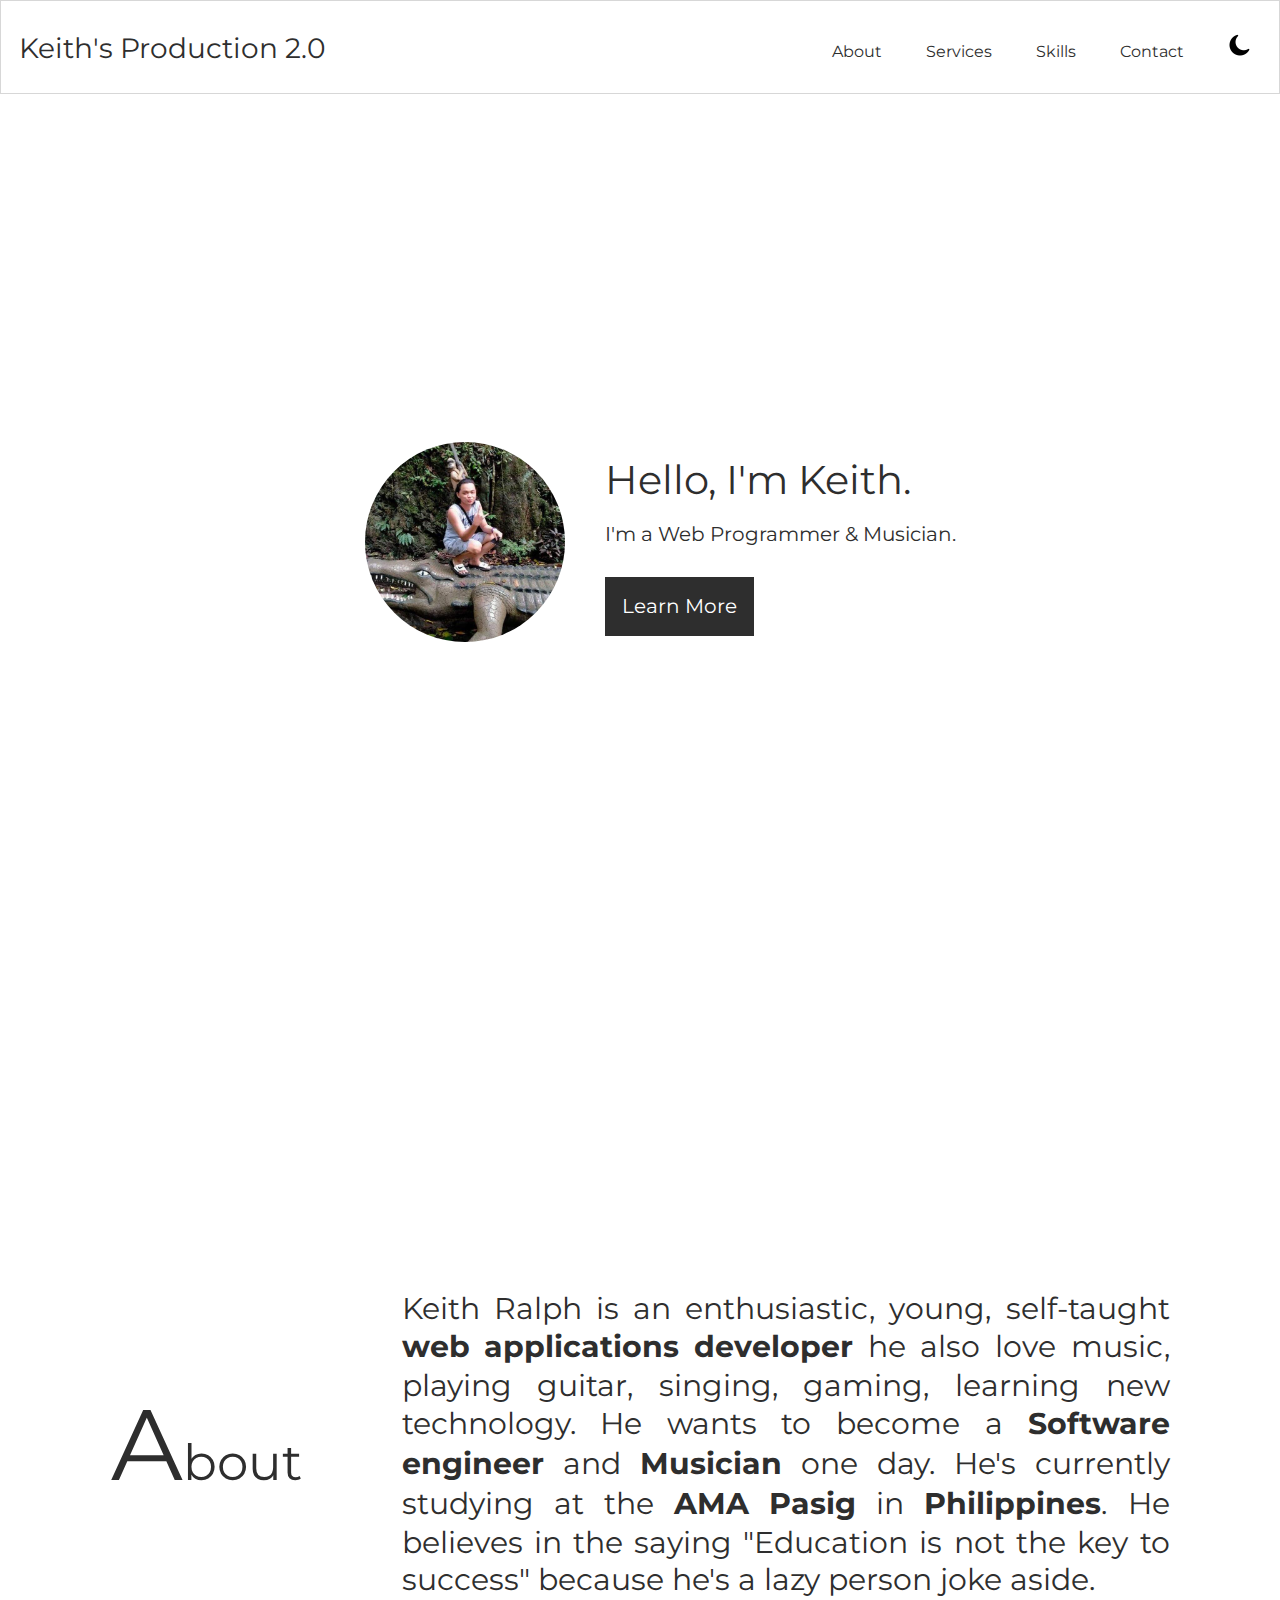
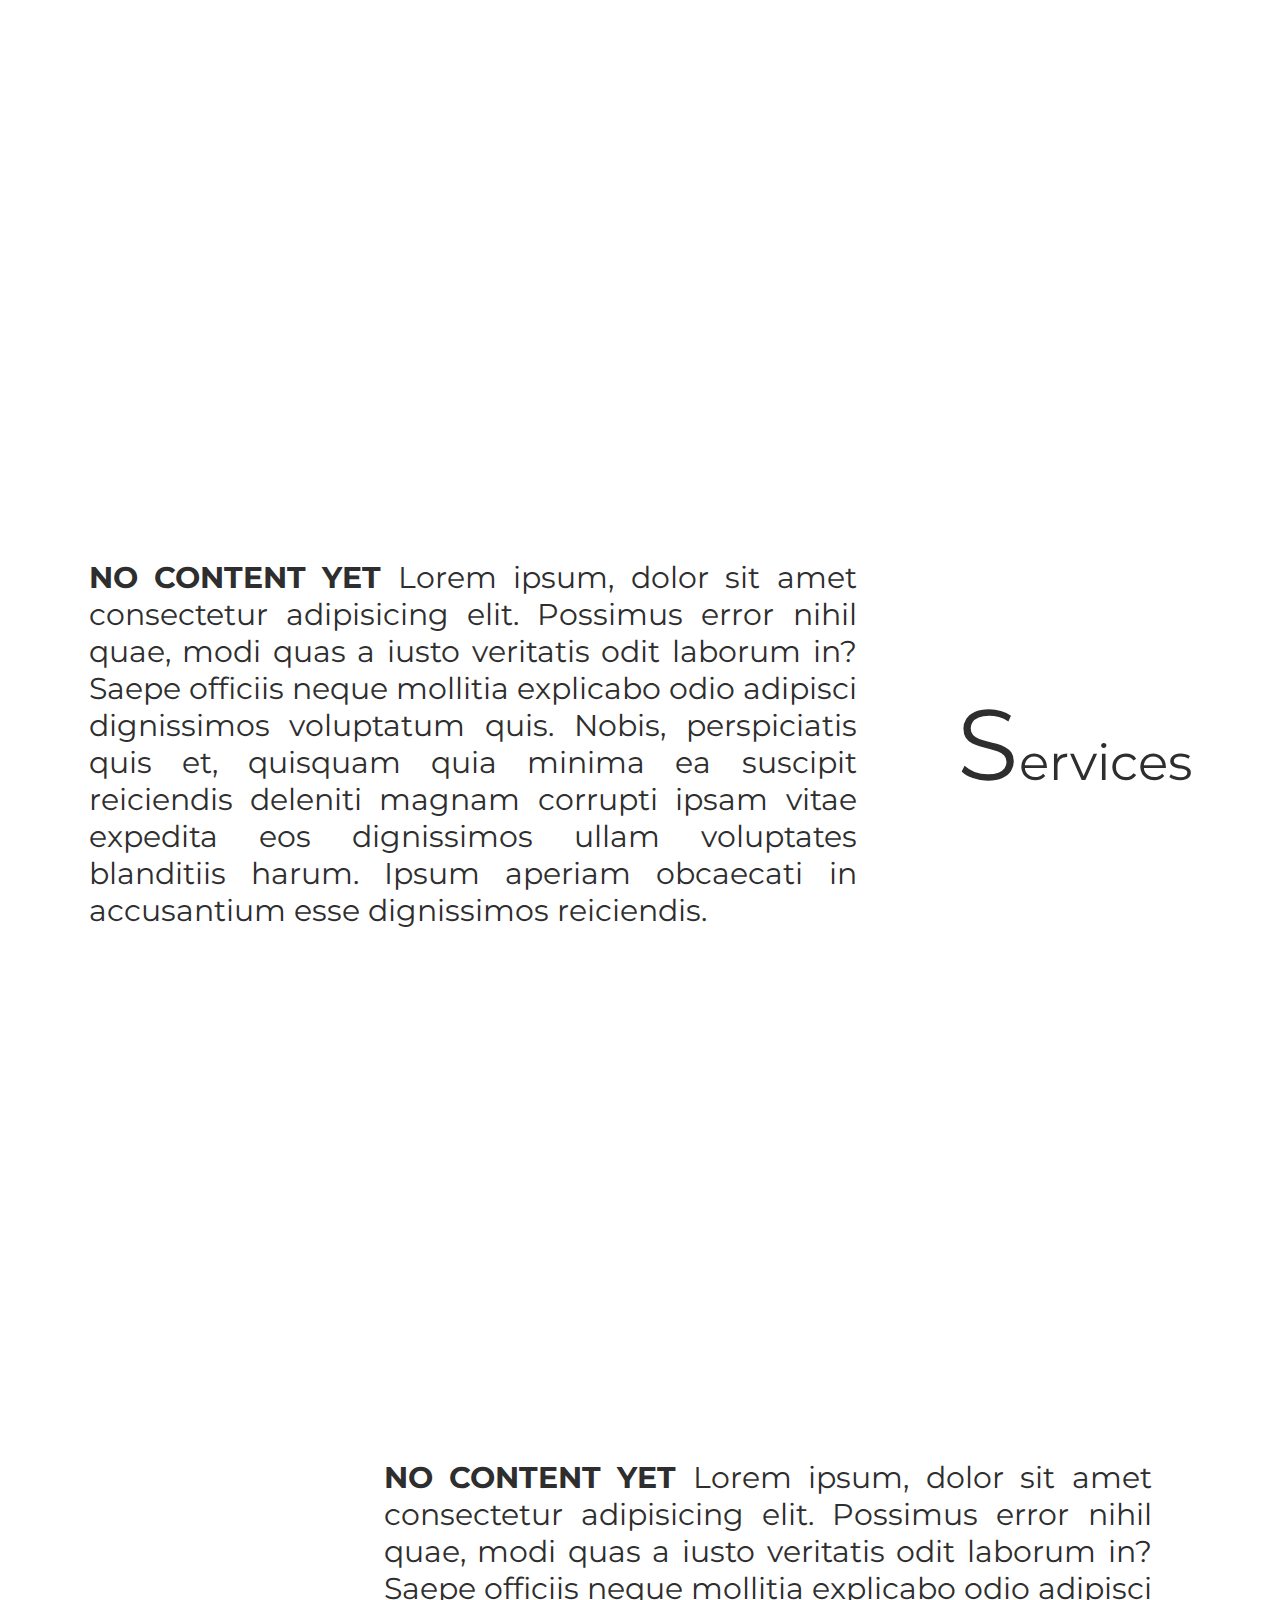
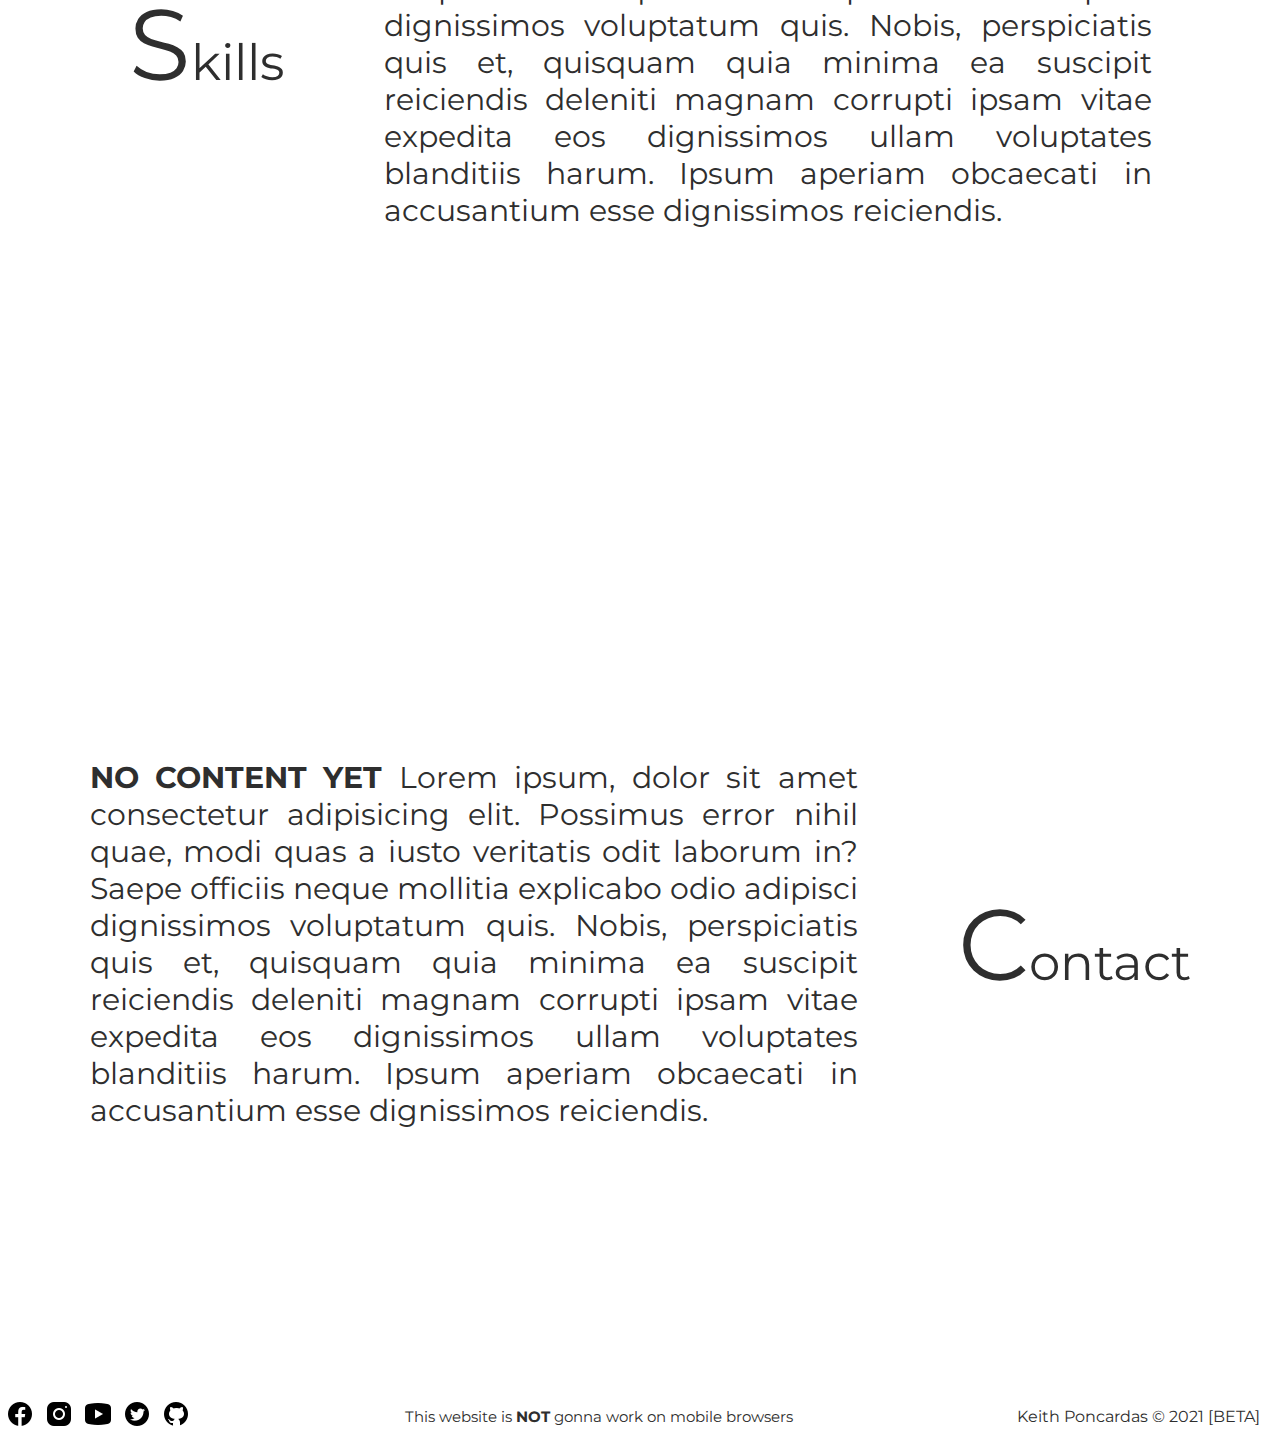
<file: Keith's Production 2.0 [New Version]/index.html>
<!DOCTYPE html>
<html lang="en">
  <head>
    <meta charset="UTF-8" />
    <meta http-equiv="X-UA-Compatible" content="IE=edge" />
    <meta name="viewport" content="width=device-width, initial-scale=1.0" />
    <link rel="stylesheet" href="style.css" />
    <script>
      document.addEventListener("contextmenu", (event) =>
        event.preventDefault()
      );
    </script>
    <title>Keith's Production 2.0</title>
  </head>
  <body>
    <header class="main-header">
      <div class="max-content-width">
        <div class="page-logo">
          <h1 class="logo-h1">
            <a href="#">Keith's <span>Production 2.0</span></a>
          </h1>
        </div>
        <nav class="navigation-bar">
          <ul class="menu-list">
            <li><a href="#html-about">About</a></li>
            <li><a href="#html-services">Services</a></li>
            <li><a href="#html-skills">Skills</a></li>
            <li><a href="#html-contact">Contact</a></li>
            <li>
              <a href="index-dark.html"
                ><img src="Media/night-mode.png" alt="night-mode-icon"
              /></a>
            </li>
          </ul>
        </nav>
      </div>
    </header>
    <main>
      <section class="section-1-home">
        <div class="image-content">
          <img
            src="Media/my-profile-image.jpg"
            alt="Keith's-Profile-Image"
            width="300"
            height="300"
          />
        </div>
        <div class="text-content">
          <div class="text-1">Hello, I'm Keith.</div>
          <div class="text-2">I'm a Web Programmer & Musician.</div>
          <a href="#html-learn-more">Learn More</a>
        </div>
      </section>
      <article class="css-learn-more" id="html-learn-more">
        <section class="css-about" id="html-about">
          <div>
            <h3><span>A</span>bout</h3>
            <p>
              Keith Ralph is an enthusiastic, young, self-taught
              <span
                ><a
                  href="https://searchcloudcomputing.techtarget.com/definition/web-application-development"
                  target="_blank"
                  >web applications developer</a
                ></span
              >
              he also love music, playing guitar, singing, gaming, learning new
              technology. He wants to become a
              <span
                ><a
                  href="https://en.wikipedia.org/wiki/Software_engineering#:~:text=A%20software%20engineer%20is%20a,of%20engineering%20education%20or%20skills.&text=Modern%20processes%20use%20software%20versioning."
                  target="_blank"
                  >Software engineer</a
                ></span
              >
              and
              <span
                ><a
                  href="https://en.wikipedia.org/wiki/Musician"
                  target="_blank"
                  >Musician</a
                ></span
              >
              one day. He's currently studying at the
              <span
                ><a href="https://www.ama.edu.ph/" target="_blank"
                  >AMA Pasig</a
                ></span
              >
              in
              <span
                ><a
                  href="https://en.wikipedia.org/wiki/Philippines"
                  target="_blank"
                  >Philippines</a
                ></span
              >. He believes in the saying "Education is not the key to success"
              because he's a lazy person joke aside.
            </p>
          </div>
        </section>
        <section class="css-services" id="html-services">
          <div>
            <p>
              <strong>NO CONTENT YET</strong> Lorem ipsum, dolor sit amet
              consectetur adipisicing elit. Possimus error nihil quae, modi quas
              a iusto veritatis odit laborum in? Saepe officiis neque mollitia
              explicabo odio adipisci dignissimos voluptatum quis. Nobis,
              perspiciatis quis et, quisquam quia minima ea suscipit reiciendis
              deleniti magnam corrupti ipsam vitae expedita eos dignissimos
              ullam voluptates blanditiis harum. Ipsum aperiam obcaecati in
              accusantium esse dignissimos reiciendis.
            </p>
            <h3><span>S</span>ervices</h3>
          </div>
        </section>
        <section class="css-skills" id="html-skills">
          <h3><span>S</span>kills</h3>
          <p>
            <strong>NO CONTENT YET</strong> Lorem ipsum, dolor sit amet
            consectetur adipisicing elit. Possimus error nihil quae, modi quas a
            iusto veritatis odit laborum in? Saepe officiis neque mollitia
            explicabo odio adipisci dignissimos voluptatum quis. Nobis,
            perspiciatis quis et, quisquam quia minima ea suscipit reiciendis
            deleniti magnam corrupti ipsam vitae expedita eos dignissimos ullam
            voluptates blanditiis harum. Ipsum aperiam obcaecati in accusantium
            esse dignissimos reiciendis.
          </p>
        </section>
        <section class="css-contact" id="html-contact">
          <div>
            <p>
              <strong>NO CONTENT YET</strong> Lorem ipsum, dolor sit amet
              consectetur adipisicing elit. Possimus error nihil quae, modi quas
              a iusto veritatis odit laborum in? Saepe officiis neque mollitia
              explicabo odio adipisci dignissimos voluptatum quis. Nobis,
              perspiciatis quis et, quisquam quia minima ea suscipit reiciendis
              deleniti magnam corrupti ipsam vitae expedita eos dignissimos
              ullam voluptates blanditiis harum. Ipsum aperiam obcaecati in
              accusantium esse dignissimos reiciendis.
            </p>
            <h3><span>C</span>ontact</h3>
          </div>
        </section>
      </article>
    </main>
    <footer class="main-footer">
      <div class="media-icon">
        <ul class="media-icon-list">
          <li>
            <a
              href="https://www.facebook.com/profile.php?id=100074379668615"
              target="_blank"
              ><img src="Media/fb-icon.png" alt="facebook-icon"
            /></a>
          </li>
          <li>
            <a
              href="https://www.instagram.com/kit.phonecardust/?fbclid=IwAR2_eEP3q3gTss5YEjLtskVVGVi-RNbKOltCuHqjLwITiZWSCR0khgoS2Is"
              target="_blank"
              ><img src="Media/insta-icon.png" alt="instagram-icon"
            /></a>
          </li>
          <li>
            <a
              href="https://www.youtube.com/channel/UCT0F4AQVXWendtSR2tWOqEA"
              target="_blank"
              ><img src="Media/yt-icon.png" alt="youtube-icon"
            /></a>
          </li>
          <li>
            <a href="#" target="_blank"
              ><img src="Media/twt-icon.png" alt="tweeter-icon"
            /></a>
          </li>
          <li>
            <a href="https://github.com/" target="_blank"
              ><img src="Media/gh-icon.png" alt=""
            /></a>
          </li>
        </ul>
      </div>
      <div class="notice-text">
        This website is <span>NOT</span> gonna work on mobile browsers
      </div>
      <div class="copyright-text">
        <p>Keith Poncardas &copy; 2021 [BETA]</p>
      </div>
    </footer>
  </body>
</html>
</file>
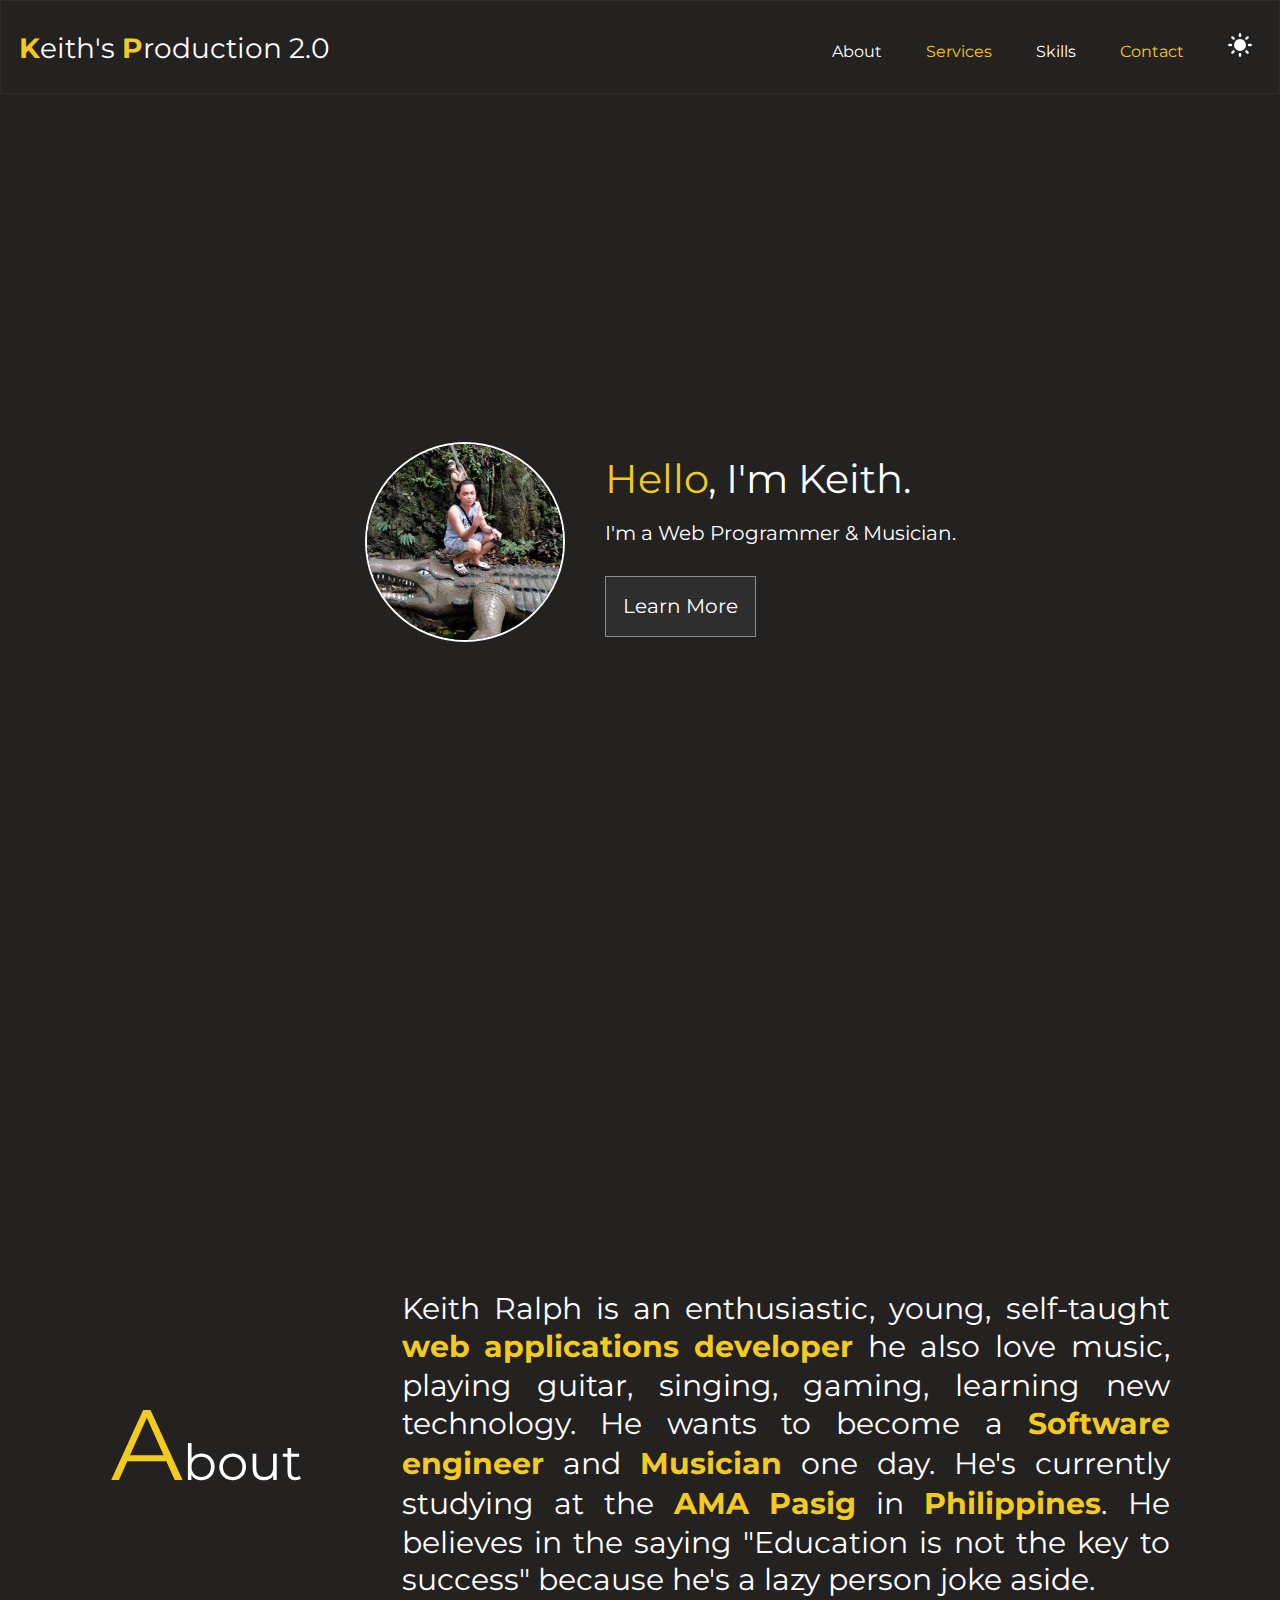
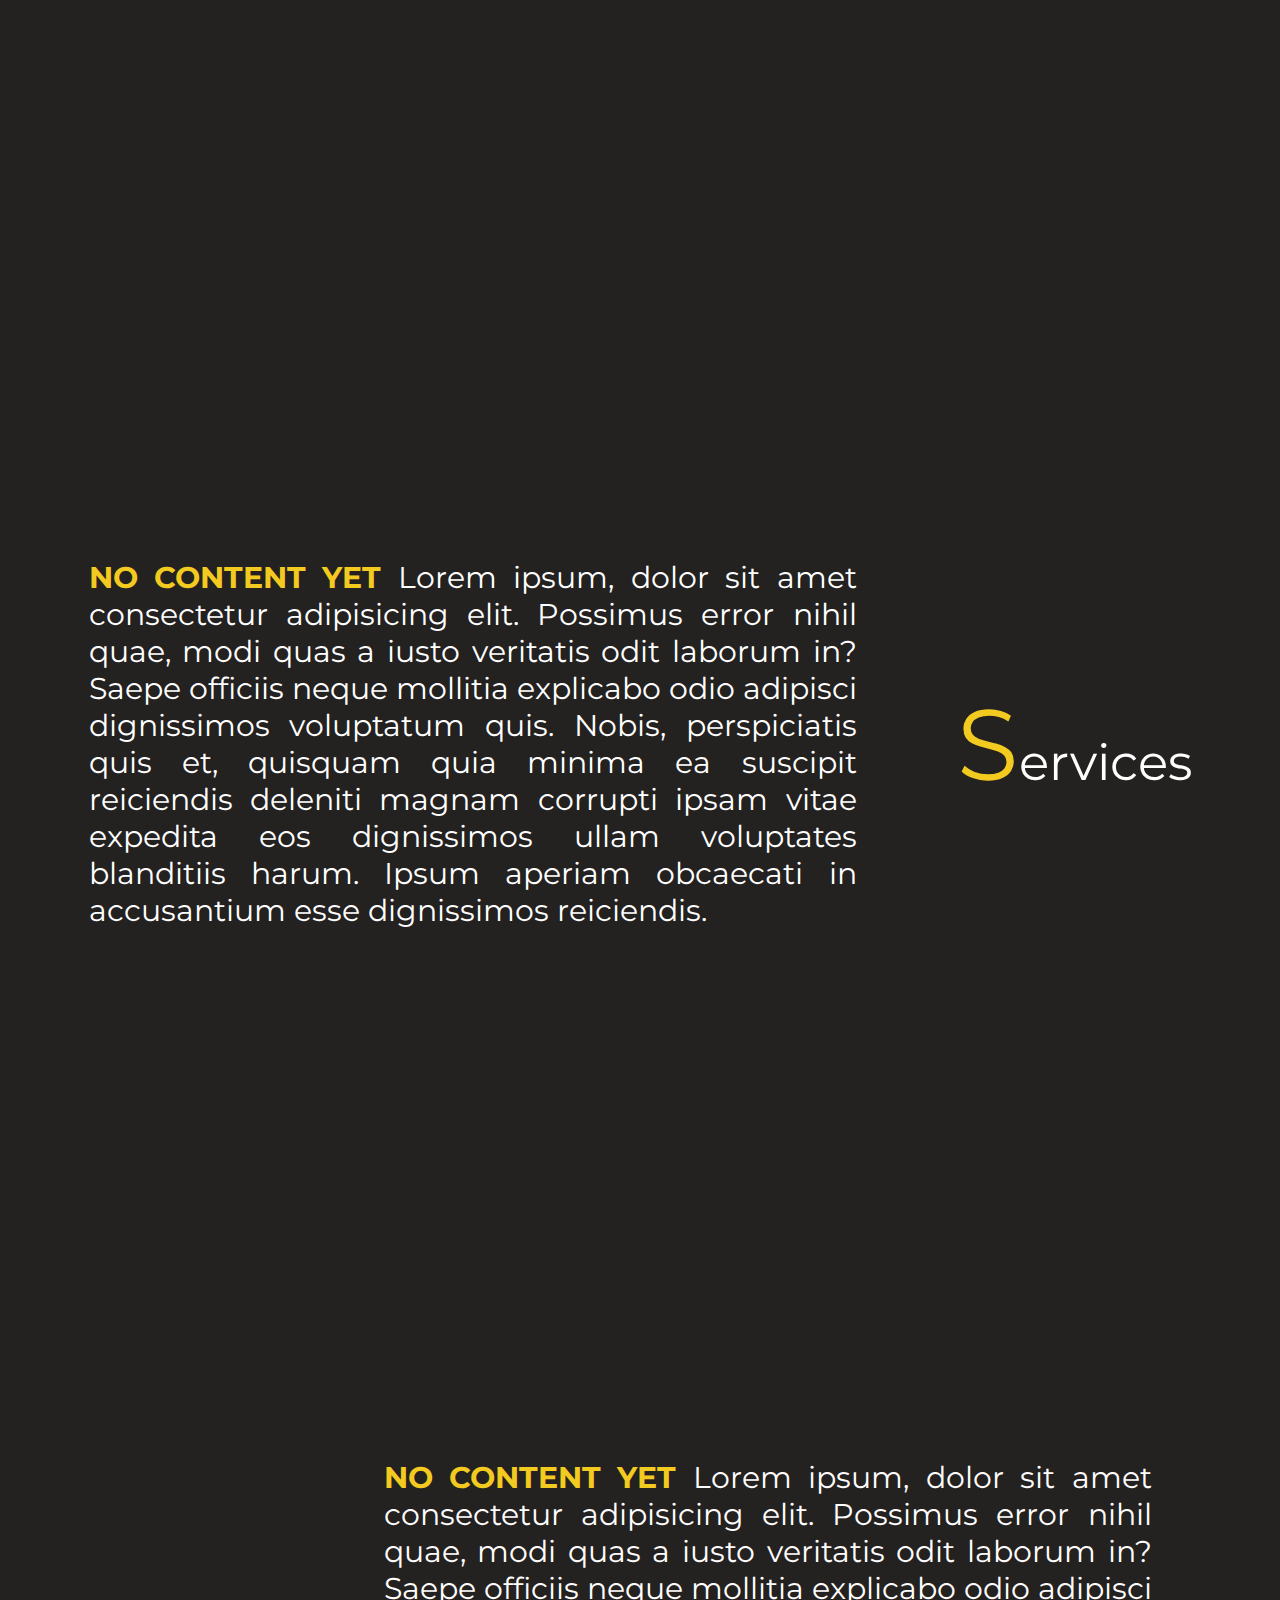
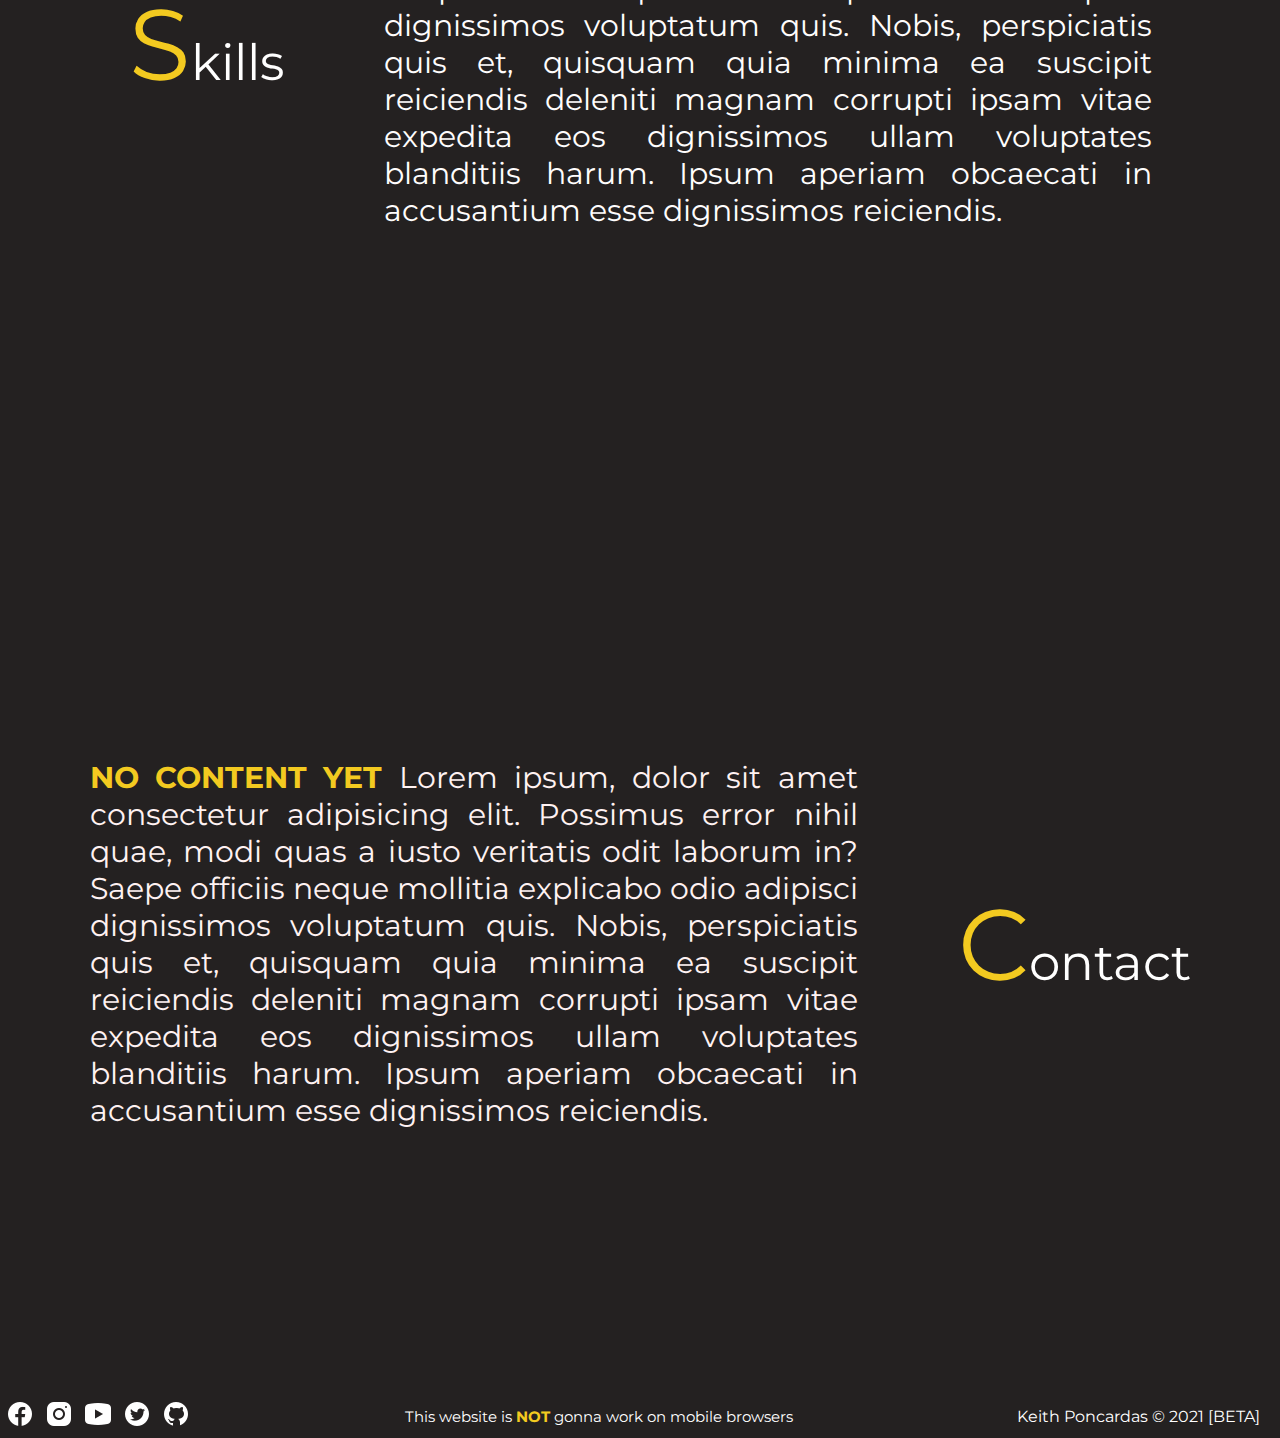
<file: Keith's Production 2.0 [New Version]/index-dark.html>
<!DOCTYPE html>
<html lang="en">
  <head>
    <meta charset="UTF-8" />
    <meta http-equiv="X-UA-Compatible" content="IE=edge" />
    <meta name="viewport" content="width=device-width, initial-scale=1.0" />
    <link rel="stylesheet" href="style-dark.css" />
    <script>
      document.addEventListener("contextmenu", (event) =>
        event.preventDefault()
      );
    </script>
    <title>Keith's Production 2.0</title>
  </head>
  <body>
    <header class="main-header">
      <div class="max-content-width">
        <div class="page-logo">
          <h1 class="logo-h1">
            <a href="#"
              ><span class="h1-ylw">K</span>eith's
              <span><span class="h1-ylw">P</span>roduction 2.0</span></a
            >
          </h1>
        </div>
        <nav class="navigation-bar">
          <ul class="menu-list">
            <li><a href="#html-about">About</a></li>
            <li>
              <a href="#html-services"><span>Services</span></a>
            </li>
            <li><a href="#html-skills">Skills</a></li>
            <li>
              <a href="#html-contact"><span>Contact</span></a>
            </li>
            <li>
              <a href="index.html"
                ><img src="Media [Dark Mode]/sun-icon.png" alt="day-mode-icon"
              /></a>
            </li>
          </ul>
        </nav>
      </div>
    </header>
    <main>
      <section class="section-1-home">
        <div class="image-content">
          <img
            src="Media/my-profile-image.jpg"
            alt="Keith's-Profile-Image"
            width="300"
            height="300"
          />
        </div>
        <div class="text-content">
          <div class="text-1"><span>Hello</span>, I'm Keith.</div>
          <div class="text-2">I'm a Web Programmer & Musician.</div>
          <a href="#html-learn-more">Learn More</a>
        </div>
      </section>
      <article class="css-learn-more" id="html-learn-more">
        <section class="css-about" id="html-about">
          <div>
            <h3><span>A</span>bout</h3>
            <p>
              Keith Ralph is an enthusiastic, young, self-taught
              <span
                ><a
                  href="https://searchcloudcomputing.techtarget.com/definition/web-application-development"
                  target="_blank"
                  >web applications developer</a
                ></span
              >
              he also love music, playing guitar, singing, gaming, learning new
              technology. He wants to become a
              <span
                ><a
                  href="https://en.wikipedia.org/wiki/Software_engineering#:~:text=A%20software%20engineer%20is%20a,of%20engineering%20education%20or%20skills.&text=Modern%20processes%20use%20software%20versioning."
                  target="_blank"
                  >Software engineer</a
                ></span
              >
              and
              <span
                ><a
                  href="https://en.wikipedia.org/wiki/Musician"
                  target="_blank"
                  >Musician</a
                ></span
              >
              one day. He's currently studying at the
              <span
                ><a href="https://www.ama.edu.ph/" target="_blank"
                  >AMA Pasig</a
                ></span
              >
              in
              <span
                ><a
                  href="https://en.wikipedia.org/wiki/Philippines"
                  target="_blank"
                  >Philippines</a
                ></span
              >. He believes in the saying "Education is not the key to success"
              because he's a lazy person joke aside.
            </p>
          </div>
        </section>
        <section class="css-services" id="html-services">
          <div class="parent-max-width">
            <p>
              <strong>NO CONTENT YET</strong> Lorem ipsum, dolor sit amet
              consectetur adipisicing elit. Possimus error nihil quae, modi quas
              a iusto veritatis odit laborum in? Saepe officiis neque mollitia
              explicabo odio adipisci dignissimos voluptatum quis. Nobis,
              perspiciatis quis et, quisquam quia minima ea suscipit reiciendis
              deleniti magnam corrupti ipsam vitae expedita eos dignissimos
              ullam voluptates blanditiis harum. Ipsum aperiam obcaecati in
              accusantium esse dignissimos reiciendis.
            </p>
            <h3><span>S</span>ervices</h3>
          </div>
        </section>
        <section class="css-skills" id="html-skills">
          <h3><span>S</span>kills</h3>
          <p>
            <strong>NO CONTENT YET</strong> Lorem ipsum, dolor sit amet
            consectetur adipisicing elit. Possimus error nihil quae, modi quas a
            iusto veritatis odit laborum in? Saepe officiis neque mollitia
            explicabo odio adipisci dignissimos voluptatum quis. Nobis,
            perspiciatis quis et, quisquam quia minima ea suscipit reiciendis
            deleniti magnam corrupti ipsam vitae expedita eos dignissimos ullam
            voluptates blanditiis harum. Ipsum aperiam obcaecati in accusantium
            esse dignissimos reiciendis.
          </p>
        </section>
        <section class="css-contact" id="html-contact">
          <div>
            <p>
              <strong>NO CONTENT YET</strong> Lorem ipsum, dolor sit amet
              consectetur adipisicing elit. Possimus error nihil quae, modi quas
              a iusto veritatis odit laborum in? Saepe officiis neque mollitia
              explicabo odio adipisci dignissimos voluptatum quis. Nobis,
              perspiciatis quis et, quisquam quia minima ea suscipit reiciendis
              deleniti magnam corrupti ipsam vitae expedita eos dignissimos
              ullam voluptates blanditiis harum. Ipsum aperiam obcaecati in
              accusantium esse dignissimos reiciendis.
            </p>
            <h3><span>C</span>ontact</h3>
          </div>
        </section>
      </article>
    </main>
    <footer class="main-footer">
      <div class="media-icon">
        <ul class="media-icon-list">
          <li>
            <a
              href="https://www.facebook.com/profile.php?id=100074379668615"
              target="_blank"
              ><img
                src="Media [Dark Mode]/fb-icon-day-mode.png"
                alt="facebook-icon"
            /></a>
          </li>
          <li>
            <a
              href="https://www.instagram.com/kit.phonecardust/?fbclid=IwAR2_eEP3q3gTss5YEjLtskVVGVi-RNbKOltCuHqjLwITiZWSCR0khgoS2Is"
              target="_blank"
              ><img
                src="Media [Dark Mode]/insta-icon-day-mode.png"
                alt="instagram-icon"
            /></a>
          </li>
          <li>
            <a
              href="https://www.youtube.com/channel/UCT0F4AQVXWendtSR2tWOqEA"
              target="_blank"
              ><img
                src="Media [Dark Mode]/yt-icon-day-mode.png"
                alt="youtube-icon"
            /></a>
          </li>
          <li>
            <a href="#" target="_blank"
              ><img
                src="Media [Dark Mode]/twt-icon-day-mode.png"
                alt="tweeter-icon"
            /></a>
          </li>
          <li>
            <a href="https://github.com/" target="_blank"
              ><img src="Media [Dark Mode]/gh-icon-day-mode.png" alt=""
            /></a>
          </li>
        </ul>
      </div>
      <div class="notice-text">
        This website is <span>NOT</span> gonna work on mobile browsers
      </div>
      <div class="copyright-text">
        <p>Keith Poncardas &copy; 2021 [BETA]</p>
      </div>
    </footer>
  </body>
</html>
</file>
<file: Keith's Production 2.0 [New Version]/style.css>
@import url("https://fonts.googleapis.com/css2?family=Montserrat:ital,wght@0,100;0,200;0,300;0,400;0,500;0,600;0,700;0,800;0,900;1,100;1,200;1,300;1,400;1,500;1,600;1,700;1,800;1,900&display=swap");
html {
  scroll-behavior: smooth;
}
* {
  margin: 0;
  padding: 0;
  box-sizing: border-box;
  text-decoration: none;
  -webkit-touch-callout: none;
  -webkit-user-select: none;
  -khtml-user-select: none;
  -moz-user-select: none;
  -ms-user-select: none;
  user-select: none;
}
/* MAIN HEADER STYLING SECTION */
.main-header {
  border: 1px solid rgba(46, 46, 46, 0.192);
  margin: 0;
  padding: 20px 0;
}
.main-header .max-content-width {
  margin: 2px;
  padding: 0;
  display: flex;
  align-items: center;
  justify-content: space-between;
}
.main-header .page-logo {
  margin: 1px;
}
.main-header .page-logo .logo-h1 a {
  position: relative;
  margin: 0;
  margin-left: 15px;
  margin-right: 15px;
  font-family: "Montserrat", sans-serif;
  font-size: 28px;
  font-weight: 400;
  color: rgb(46, 46, 46);
}
.main-header .navigation-bar {
  margin: 2px;
  width: fit-content;
  padding: 3px;
}
.main-header .navigation-bar .menu-list li {
  position: relative;
  display: inline-block;
  margin-right: 15px;
  margin-left: 15px;
  padding: 5px;
  text-align: center;
}
.main-header .navigation-bar .menu-list li a {
  display: block;
  font-family: "Montserrat", sans-serif;
  color: rgb(46, 46, 46);
}
.main-header .navigation-bar .menu-list li a:active {
  color: salmon;
}
.main-header .navigation-bar .menu-list li a:hover {
  text-decoration: underline;
}
/* SECTION 1 HOME STYLING SECTION */
.section-1-home {
  position: relative;
  height: 100vh;
  display: flex;
  justify-content: center;
  align-items: center;
}
.section-1-home .image-content {
  margin: 15px;
}
.section-1-home .image-content img {
  margin: 25px;
  width: 200px;
  height: 200px;
  border-radius: 100px;
}
.section-1-home .text-content {
  line-height: 55px;
}
.section-1-home .text-content .text-1 {
  font-family: "Montserrat", sans-serif;
  color: rgb(46, 46, 46);
  font-size: 40px;
}
.section-1-home .text-content .text-2 {
  font-family: "Montserrat", sans-serif;
  color: rgb(46, 46, 46);
  font-size: 20px;
}
.section-1-home .text-content a {
  display: inline-block;
  font-size: 20px;
  padding: 2px 17px;
  background: rgb(46, 46, 46);
  color: white;
  font-family: "Montserrat", sans-serif;
  margin-top: 15px;
}
.section-1-home .text-content a:hover {
  background: salmon;
}
/* SECTION 2 SERVICES STYLING SECTION */
.css-about {
  position: relative;
  height: 100vh;
  display: flex;
  justify-content: center;
  align-items: center;
  color: rgb(46, 46, 46);
}
.css-about h3 {
  margin-right: 100px;
  font-weight: 400;
  font-size: 50px;
  font-family: "Montserrat", sans-serif;
  width: fit-content;
  color: rgb(46, 46, 46);
}
.css-about h3 span {
  font-size: 100px;
  color: rgb(46, 46, 46);
}
.css-about p {
  position: relative;
  width: 60%;
  font-family: "Montserrat", sans-serif;
  font-size: 30px;
  text-align: justify;
  color: rgb(46, 46, 46);
}
.css-about div {
  display: flex;
  justify-content: center;
  align-items: center;
}
.css-about p span {
  font-weight: bold;
  line-height: 40px;
}
.css-about p span a {
  color: rgb(46, 46, 46);
}
.css-about p span a:hover {
  color: salmon;
}
.css-services {
  position: relative;
  height: 100vh;
  display: flex;
  justify-content: center;
  align-items: center;
}
.css-services div {
  display: flex;
  justify-content: center;
  align-items: center;
}
.css-services p {
  position: relative;
  width: 60%;
  font-family: "Montserrat", sans-serif;
  font-size: 30px;
  text-align: justify;
  color: rgb(46, 46, 46);
}
.css-services h3 {
  margin-left: 100px;
  font-weight: 400;
  font-size: 50px;
  font-family: "Montserrat", sans-serif;
  width: fit-content;
  color: rgb(46, 46, 46);
}
.css-services h3 span {
  font-size: 100px;
}
.css-skills {
  position: relative;
  height: 100vh;
  display: flex;
  justify-content: center;
  align-items: center;
}
.css-skills div {
  display: flex;
  justify-content: center;
  align-items: center;
}
.css-skills p {
  position: relative;
  width: 60%;
  font-family: "Montserrat", sans-serif;
  font-size: 30px;
  text-align: justify;
  color: rgb(46, 46, 46);
}
.css-skills h3 {
  margin-right: 100px;
  font-weight: 400;
  font-size: 50px;
  font-family: "Montserrat", sans-serif;
  width: fit-content;
  color: rgb(46, 46, 46);
}
.css-skills h3 span {
  font-size: 100px;
}
.css-contact {
  position: relative;
  height: 100vh;
  display: flex;
  justify-content: center;
  align-items: center;
}
.css-contact div {
  display: flex;
  justify-content: center;
  align-items: center;
}
.css-contact p {
  position: relative;
  width: 60%;
  font-family: "Montserrat", sans-serif;
  font-size: 30px;
  text-align: justify;
  color: rgb(46, 46, 46);
}
.css-contact h3 {
  margin-left: 100px;
  font-weight: 400;
  font-size: 50px;
  font-family: "Montserrat", sans-serif;
  width: fit-content;
  color: rgb(46, 46, 46);
}
.css-contact h3 span {
  font-size: 100px;
}
/* FOOTER STYLING SECTION */
.main-footer {
  text-decoration: none;
  display: flex;
  justify-content: space-between;
  margin: 5px;
  align-items: center;
}
.main-footer .media-icon .media-icon-list li {
  position: relative;
  display: inline-block;
  margin-right: 5px;
}
.main-footer .copyright-text {
  font-family: "Montserrat", sans-serif;
  margin: auto;
  margin-left: 15px;
  margin-right: 15px;
  color: rgb(46, 46, 46);
}
.main-footer .notice-text {
  font-family: "Montserrat", sans-serif;
  font-size: 15px;
  color: rgb(46, 46, 46);
}
.main-footer .notice-text span {
  font-weight: bold;
}
</file>
<file: Keith's Production 2.0 [New Version]/style-dark.css>
@import url("https://fonts.googleapis.com/css2?family=Montserrat:ital,wght@0,100;0,200;0,300;0,400;0,500;0,600;0,700;0,800;0,900;1,100;1,200;1,300;1,400;1,500;1,600;1,700;1,800;1,900&display=swap");
html {
  scroll-behavior: smooth;
}
* {
  margin: 0;
  padding: 0;
  box-sizing: border-box;
  text-decoration: none;
  -webkit-touch-callout: none;
  -webkit-user-select: none;
  -khtml-user-select: none;
  -moz-user-select: none;
  -ms-user-select: none;
  user-select: none;
  background: rgb(36, 33, 33);
}
/* MAIN HEADER STYLING SECTION */
.main-header {
  border: 1px solid rgba(88, 88, 88, 0.192);
  margin: 0;
  padding: 20px 0;
}
.main-header .max-content-width {
  margin: 2px;
  padding: 0;
  display: flex;
  align-items: center;
  justify-content: space-between;
}
.main-header .page-logo {
  margin: 1px;
}
.main-header .page-logo .logo-h1 a {
  position: relative;
  margin: 0;
  margin-left: 15px;
  margin-right: 15px;
  font-family: "Montserrat", sans-serif;
  font-size: 28px;
  font-weight: 400;
  color: white;
}
.main-header .page-logo .logo-h1 a .h1-ylw {
  color: #f3ca20;
  font-weight: 700;
}
.main-header .navigation-bar {
  margin: 2px;
  width: fit-content;
  padding: 3px;
}
.main-header .navigation-bar .menu-list li {
  position: relative;
  display: inline-block;
  margin-right: 15px;
  margin-left: 15px;
  padding: 5px;
  text-align: center;
}
.main-header .navigation-bar .menu-list li a {
  display: block;
  font-family: "Montserrat", sans-serif;
  color: white;
}
.main-header .navigation-bar .menu-list li a span {
  color: #f3ca20;
}
.main-header .navigation-bar .menu-list li a:active {
  color: salmon;
}
.main-header .navigation-bar .menu-list li a:hover {
  text-decoration: underline;
}
.main-header .navigation-bar .menu-list li a span:hover {
  text-decoration: #f3ca20 underline;
}
/* SECTION 1 HOME STYLING SECTION */
.section-1-home {
  position: relative;
  height: 100vh;
  display: flex;
  justify-content: center;
  align-items: center;
}
.section-1-home .image-content {
  margin: 15px;
}
.section-1-home .image-content img {
  margin: 25px;
  width: 200px;
  height: 200px;
  border-radius: 100px;
  border: 2px solid white;
}
.section-1-home .text-content {
  line-height: 55px;
}
.section-1-home .text-content .text-1 {
  font-family: "Montserrat", sans-serif;
  color: white;
  font-size: 40px;
}
.section-1-home .text-content .text-1 span {
  color: #f3ca20;
}
.section-1-home .text-content .text-2 {
  font-family: "Montserrat", sans-serif;
  color: white;
  font-size: 20px;
}
.section-1-home .text-content a {
  display: inline-block;
  font-size: 20px;
  padding: 2px 17px;
  background: rgb(46, 46, 46);
  color: white;
  font-family: "Montserrat", sans-serif;
  margin-top: 15px;
  border: 1px solid rgba(255, 255, 255, 0.452);
}
.section-1-home .text-content a:hover {
  background: #f3ca20;
  color: black;
  font-size: 20px;
}
/* SECTION 2 SERVICES STYLING SECTION */
.css-about {
  position: relative;
  height: 100vh;
  display: flex;
  justify-content: center;
  align-items: center;
  color: white;
}
.css-about h3 {
  margin-right: 100px;
  font-weight: 400;
  font-size: 50px;
  font-family: "Montserrat", sans-serif;
  width: fit-content;
  color: white;
}
.css-about h3 span {
  font-size: 100px;
  color: #f3ca20;
}
.css-about p {
  position: relative;
  width: 60%;
  font-family: "Montserrat", sans-serif;
  font-size: 30px;
  text-align: justify;
  color: white;
}
.css-about div {
  display: flex;
  justify-content: center;
  align-items: center;
}
.css-about p span {
  font-weight: bold;
  line-height: 40px;
}
.css-about p span a {
  color: #f3ca20;
}
.css-about p span a:hover {
  color: white;
}
.css-services {
  position: relative;
  height: 100vh;
  display: flex;
  justify-content: center;
  align-items: center;
}
.css-services div {
  display: flex;
  justify-content: center;
  align-items: center;
}
.css-services p {
  position: relative;
  width: 60%;
  font-family: "Montserrat", sans-serif;
  font-size: 30px;
  text-align: justify;
  color: rgb(255, 255, 255);
}
.css-services p strong {
  color: #f3ca20;
}
.css-services h3 {
  margin-left: 100px;
  font-weight: 400;
  font-size: 50px;
  font-family: "Montserrat", sans-serif;
  width: fit-content;
  color: rgb(255, 255, 255);
}
.css-services h3 span {
  font-size: 100px;
  color: #f3ca20;
}
.css-skills {
  position: relative;
  height: 100vh;
  display: flex;
  justify-content: center;
  align-items: center;
}
.css-skills div {
  display: flex;
  justify-content: center;
  align-items: center;
}
.css-skills p {
  position: relative;
  width: 60%;
  font-family: "Montserrat", sans-serif;
  font-size: 30px;
  text-align: justify;
  color: rgb(255, 253, 253);
}
.css-skills p strong {
  color: #f3ca20;
}
.css-skills h3 {
  margin-right: 100px;
  font-weight: 400;
  font-size: 50px;
  font-family: "Montserrat", sans-serif;
  width: fit-content;
  color: rgb(255, 255, 255);
}
.css-skills h3 span {
  font-size: 100px;
  color: #f3ca20;
}
.css-contact {
  position: relative;
  height: 100vh;
  display: flex;
  justify-content: center;
  align-items: center;
}
.css-contact div {
  display: flex;
  justify-content: center;
  align-items: center;
}
.css-contact p {
  position: relative;
  width: 60%;
  font-family: "Montserrat", sans-serif;
  font-size: 30px;
  text-align: justify;
  color: rgb(255, 242, 242);
}
.css-contact p strong {
  color: #f3ca20;
}
.css-contact h3 {
  margin-left: 100px;
  font-weight: 400;
  font-size: 50px;
  font-family: "Montserrat", sans-serif;
  width: fit-content;
  color: rgb(255, 255, 255);
}
.css-contact h3 span {
  font-size: 100px;
  color: #f3ca20;
}
/* FOOTER STYLING SECTION */
.main-footer {
  text-decoration: none;
  display: flex;
  justify-content: space-between;
  margin: 5px;
  align-items: center;
}
.main-footer .media-icon .media-icon-list li {
  position: relative;
  display: inline-block;
  margin-right: 5px;
}

.main-footer .copyright-text {
  font-family: "Montserrat", sans-serif;
  margin: auto;
  margin-left: 15px;
  margin-right: 15px;
  color: rgb(255, 255, 255);
}
.main-footer .notice-text {
  font-family: "Montserrat", sans-serif;
  font-size: 15px;
  color: rgb(255, 255, 255);
}
.main-footer .notice-text span {
  font-weight: bold;
  color: #f3ca20;
}
</file>
